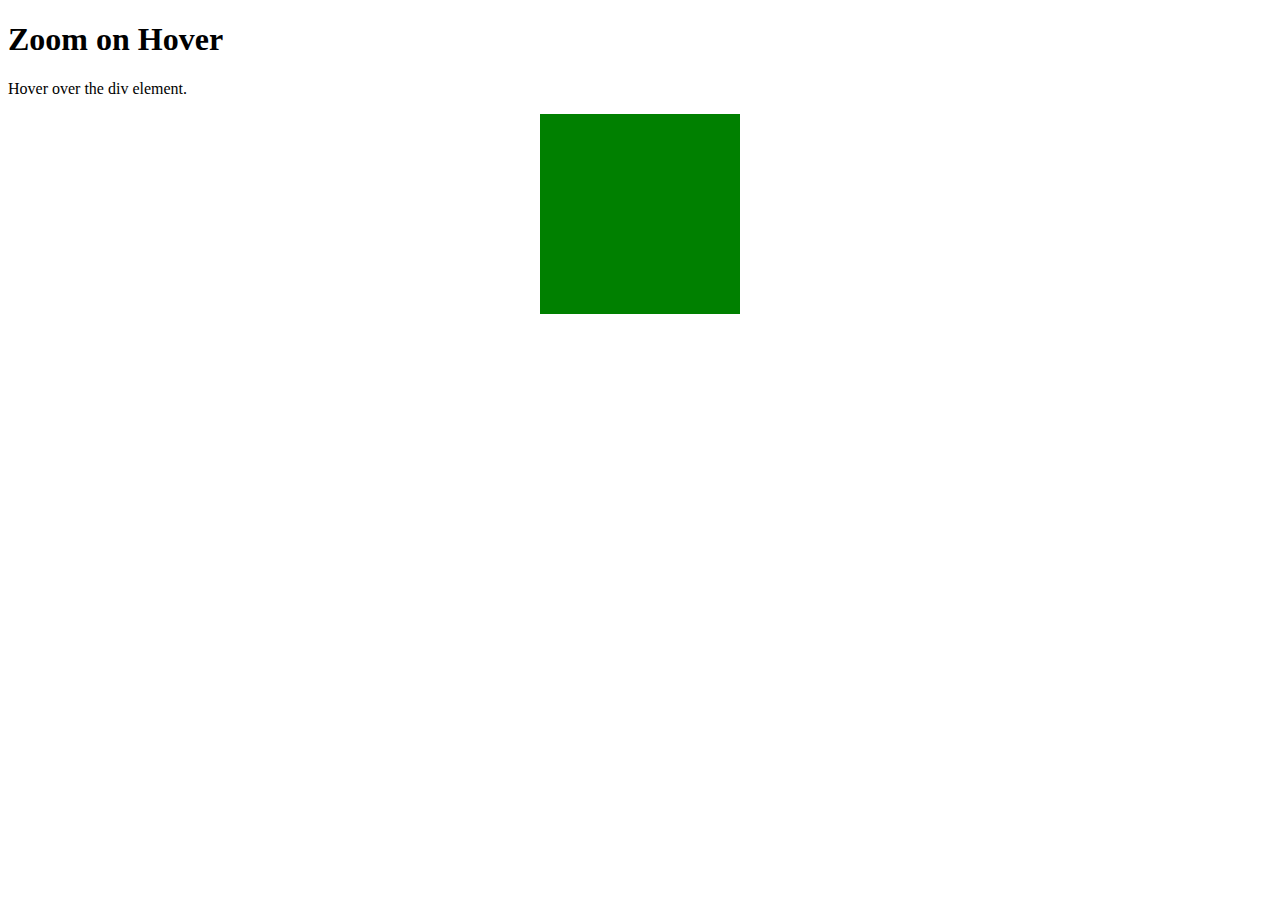
<file: a.html>
<!DOCTYPE html>
<html>
<head>
<meta name="viewport" content="width=device-width, initial-scale=1">
<style>
* {
  box-sizing: border-box;
}

.zoom {
  padding: 50px;
  background-color: green;
  transition: transform .2s;
  width: 200px;
  height: 200px;
  margin: 0 auto;
}

.zoom:hover {
  -ms-transform: scale(1.5); /* IE 9 */
  -webkit-transform: scale(1.5); /* Safari 3-8 */
  transform: scale(1.5); 
}
</style>
</head>
<body>

<h1>Zoom on Hover</h1>
<p>Hover over the div element.</p>
  
<div class="zoom"></div>

</body>
</html>
</file>
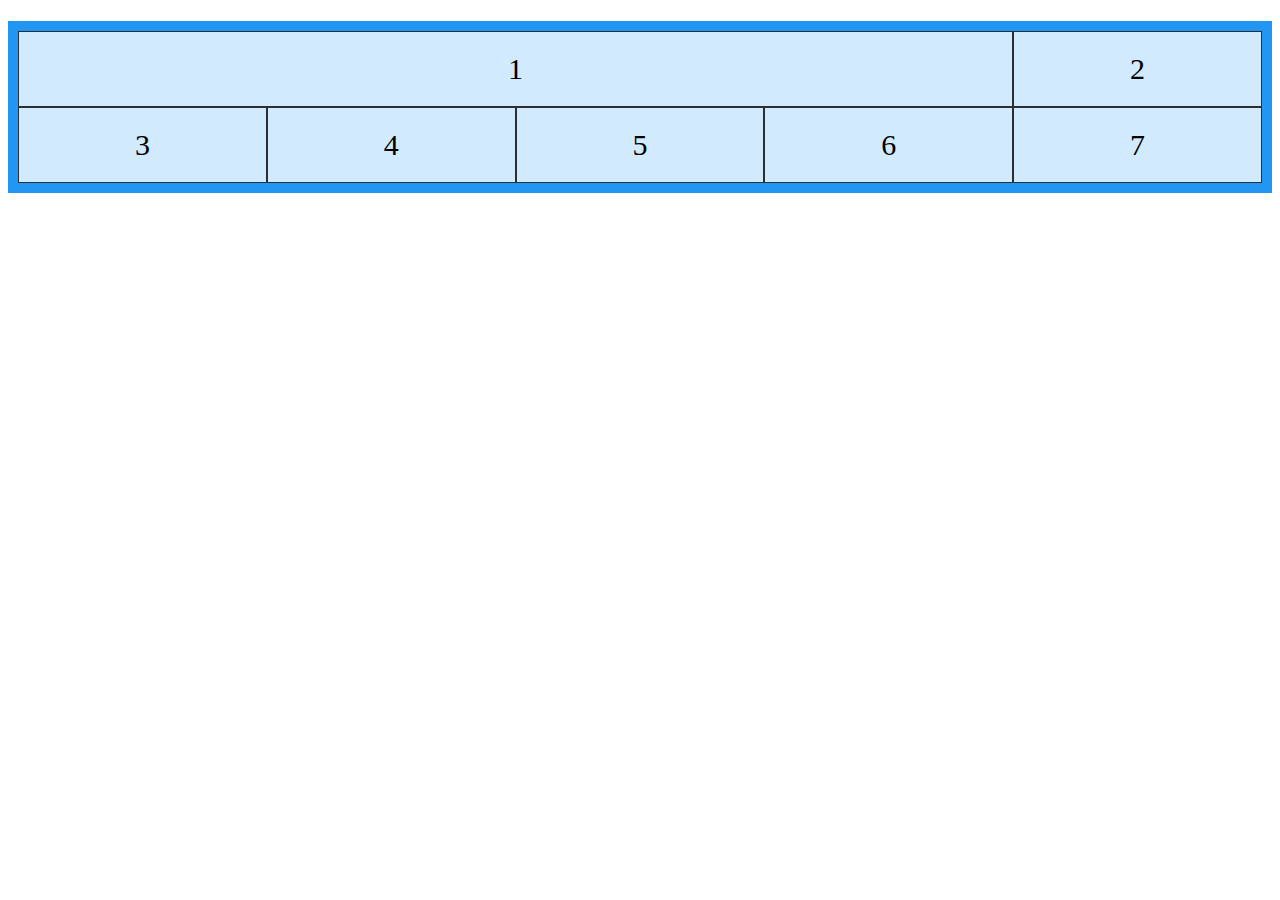
<file: gridd.html>
<!DOCTYPE html>
<html>
<head>
<style>
.grid-container {
  display: grid;
  grid-template-columns: auto auto auto auto auto;
    grid-template-rows: auto auto auto ;

  background-color: #2196F3;
  padding: 10px;
}
.grid-item {
  background-color: rgba(255, 255, 255, 0.8);
  border: 1px solid rgba(0, 0, 0, 0.8);
  padding: 20px;
  font-size: 30px;
  text-align: center;
}

.item1{
    grid-column-start: 1;
    grid-column-end: 5;
}



</style>
</head>
<body>

<h1></h1>



<p></p>

<div class="grid-container">
  <div class="grid-item item1">1</div>
  <div class="grid-item ">2</div>
  <div class="grid-item ">3</div>  
  <div class="grid-item ">4</div>
  <div class="grid-item ">5</div>
  <div class="grid-item ">6</div>  
  <div class="grid-item ">7</div>
 
</div>

</body>
</html>
</file>
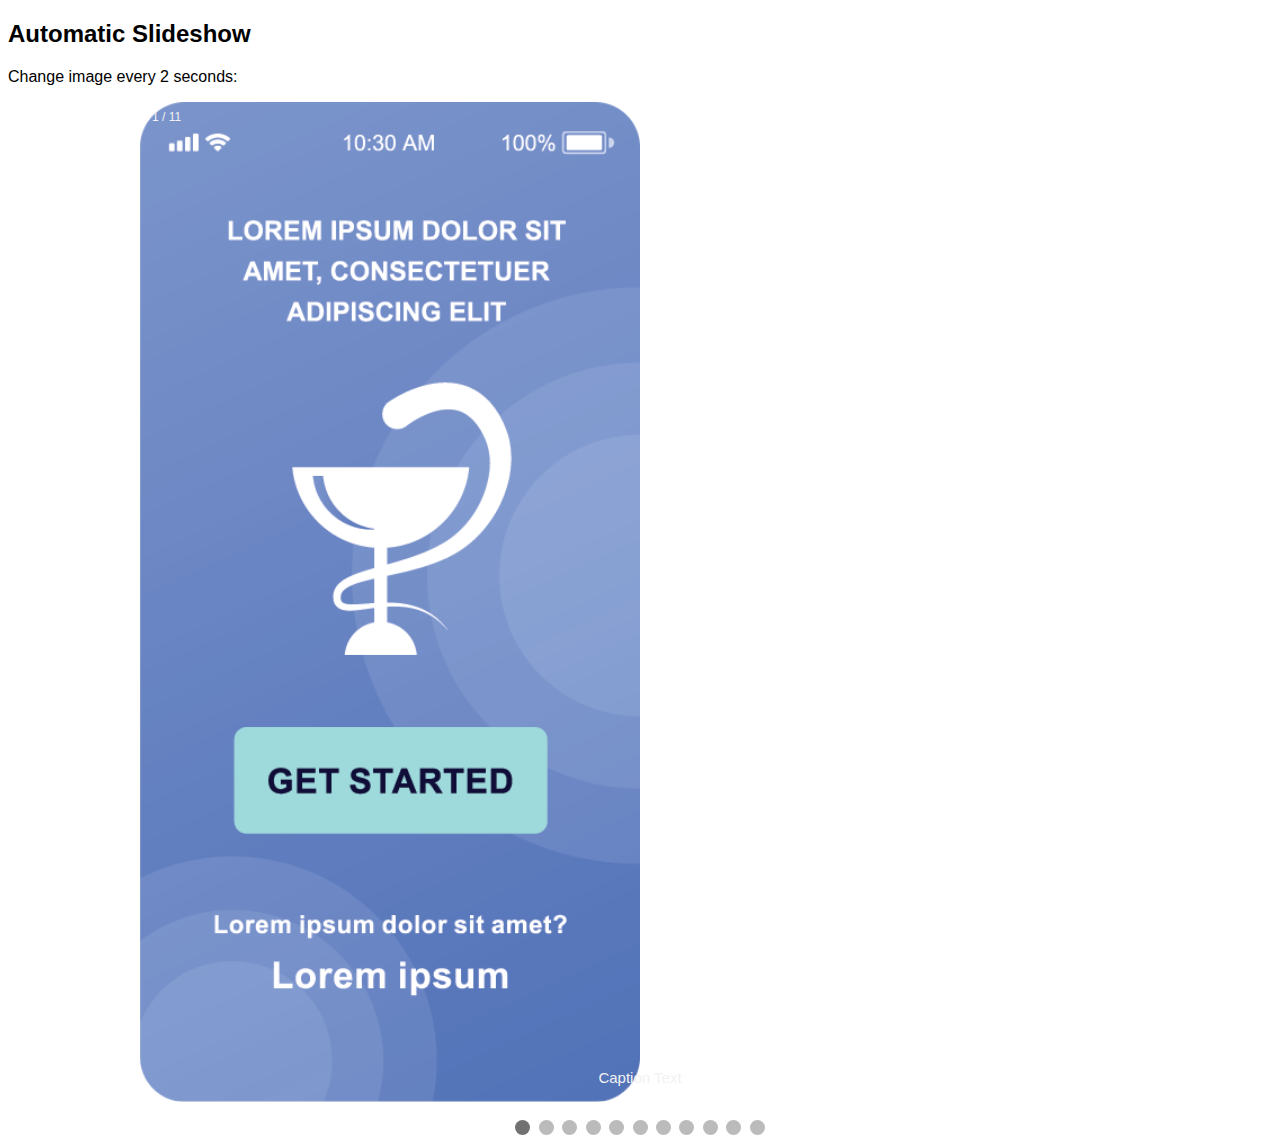
<file: s.html>
<!DOCTYPE html>
<html>
<head>
<meta name="viewport" content="width=device-width, initial-scale=1">
<style>
* {box-sizing: border-box;}
body {font-family: Verdana, sans-serif;}
.mySlides {display: none;}
img {vertical-align: middle;}

/* Slideshow container */
.slideshow-container {
  max-width: 1000px;
  position: relative;
  margin: auto;
}

/* Caption text */
.text {
  color: #f2f2f2;
  font-size: 15px;
  padding: 8px 12px;
  position: absolute;
  bottom: 8px;
  width: 100%;
  text-align: center;
}

/* Number text (1/3 etc) */
.numbertext {
  color: #f2f2f2;
  font-size: 12px;
  padding: 8px 12px;
  position: absolute;
  top: 0;
}

/* The dots/bullets/indicators */
.dot {
  height: 15px;
  width: 15px;
  margin: 0 2px;
  background-color: #bbb;
  border-radius: 50%;
  display: inline-block;
  transition: background-color 0.6s ease;
}

.active {
  background-color: #717171;
}

/* Fading animation */
.fade {
  animation-name: fade;
  animation-duration: 1.5s;
}

@keyframes fade {
  from {opacity: .4} 
  to {opacity: 1}
}

/* On smaller screens, decrease text size */
@media only screen and (max-width: 300px) {
  .text {font-size: 11px}
}
</style>
</head>
<body>

<h2>Automatic Slideshow</h2>
<p>Change image every 2 seconds:</p>

<div class="slideshow-container">

<div class="mySlides fade">
  <div class="numbertext">1 / 11</div>
  <img src="gallery-1.png" style="width:50%">
  <div class="text">Caption Text</div>
</div>
<div class="mySlides fade">
    <div class="numbertext">2 / 11</div>
    <img src="gallery-2.png" style="width:50%">
    <div class="text">Caption Text</div>
  </div>
  <div class="mySlides fade">
    <div class="numbertext">3/ 11</div>
    <img src="gallery-3.png" style="width:50%">
    <div class="text">Caption Text</div>
  </div>
  <div class="mySlides fade">
    <div class="numbertext">4 / 11</div>
    <img src="gallery-4.png" style="width:50%">
    <div class="text">Caption Text</div>
  </div>
  <div class="mySlides fade">
    <div class="numbertext">5 / 11</div>
    <img src="gallery-5.png" style="width:50%">
    <div class="text">Caption Text</div>
  </div>
  <div class="mySlides fade">
    <div class="numbertext">6 / 11</div>
    <img src="gallery-6.png" style="width:50%">
    <div class="text">Caption Text</div>
  </div>
  <div class="mySlides fade">
    <div class="numbertext">7 / 11</div>
    <img src="gallery-7.png" style="width:50%">
    <div class="text">Caption Text</div>
  </div>
  <div class="mySlides fade">
    <div class="numbertext">8 / 11</div>
    <img src="gallery-8.png" style="width:50%">
    <div class="text">Caption Text</div>
  </div>
  <div class="mySlides fade">
    <div class="numbertext">9 / 11</div>
    <img src="gallery-9.png" style="width:50%">
    <div class="text">Caption Text</div>
  </div>
  <div class="mySlides fade">
    <div class="numbertext">10 / 11</div>
    <img src="gallery-10.png" style="width:50%">
    <div class="text">Caption Text</div>
  </div>
  <div class="mySlides fade">
    <div class="numbertext">11 / 11</div>
    <img src="gallery-11.png" style="width:50%">
    <div class="text">Caption Text</div>
  </div>


</div>
<br>

<div style="text-align:center">
  <span class="dot"></span> 
  <span class="dot"></span> 
  <span class="dot"></span> 
  <span class="dot"></span> 
  <span class="dot"></span> 
  <span class="dot"></span> 
  <span class="dot"></span> 
  <span class="dot"></span> 
  <span class="dot"></span> 
  <span class="dot"></span> 
  <span class="dot"></span> 
</div>

<script>
let slideIndex = 0;
showSlides();

function showSlides() {
  let i;
  let slides = document.getElementsByClassName("mySlides");
  let dots = document.getElementsByClassName("dot");
  for (i = 0; i < slides.length; i++) {
    slides[i].style.display = "none";  
  }
  slideIndex++;
  if (slideIndex > slides.length) {slideIndex = 1}    
  for (i = 0; i < dots.length; i++) {
    dots[i].className = dots[i].className.replace(" active", "");
  }
  slides[slideIndex-1].style.display = "block";  
  dots[slideIndex-1].className += " active";
  setTimeout(showSlides, 2000); // Change image every 2 seconds
}
</script>

</body>
</html>
</file>
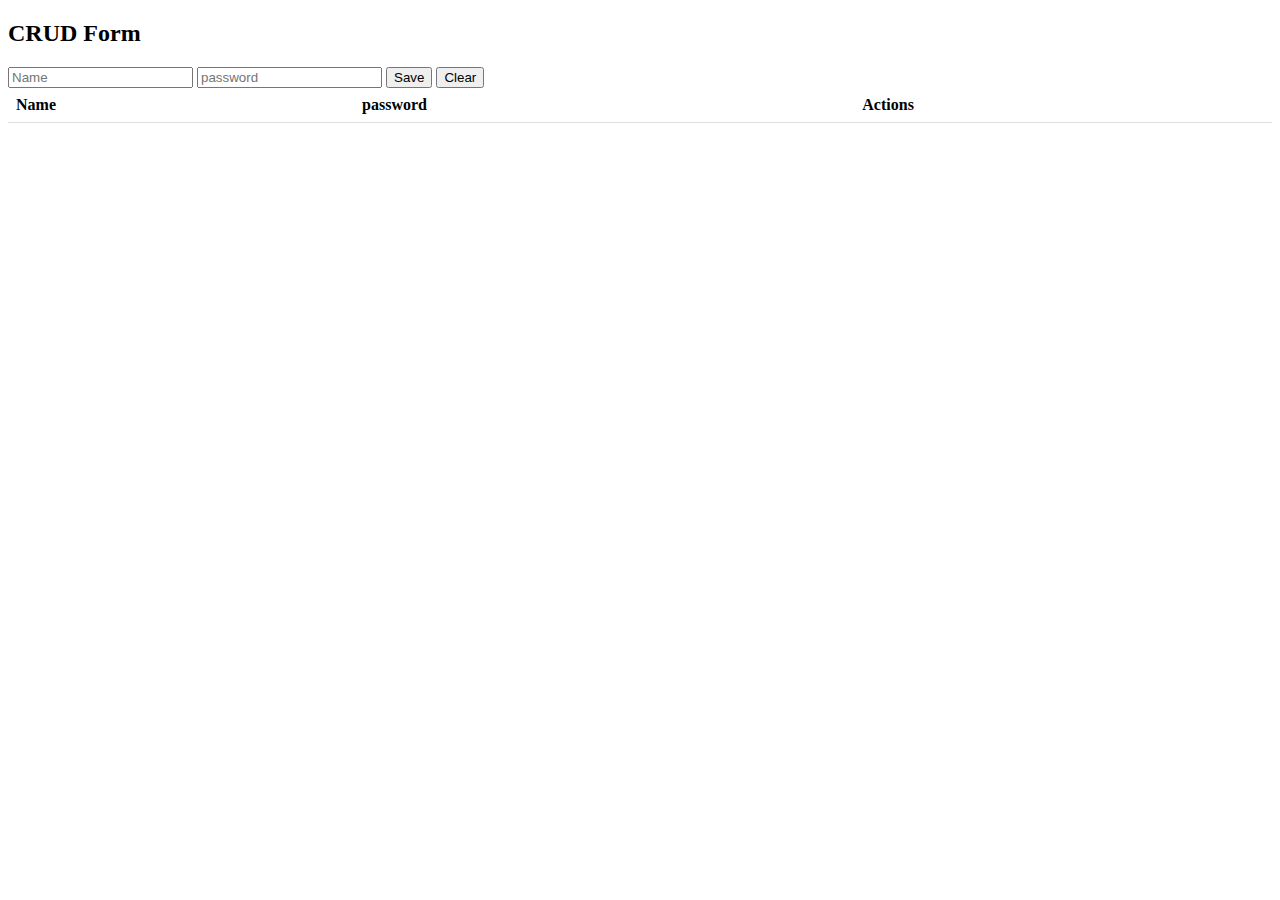
<file: vishnu.html>
<!DOCTYPE html>
<html>
  <head>
    <title>CRUD Form</title>
    <style>
      table {
        width: 100%;
        border-collapse: collapse;
      }

      th, td {
        padding: 8px;
        text-align: left;
        border-bottom: 1px solid #ddd;
      }

      .btn {
        margin-top: 10px;
        padding: 8px 16px;
        background-color: blue;
        color: white;
        border: none;
        cursor: pointer;
      }

      .btn:hover {
        background-color: #45a049;
      }
    </style>
  </head>
  <body>
    <h2>CRUD Form</h2>

    <form id="myForm">
      <input type="text" id="name" placeholder="Name" />
      <input type="text" id="password" placeholder="password" />
      <button type="button" onclick="createOrUpdate()">Save</button>
      <button type="button" onclick="clearForm()">Clear</button>
    </form>

    <table id="myTable">
      <tr>
        <th>Name</th>
        <th>password</th>
        <th>Actions</th>
      </tr>
    </table>




    

    <script>
      let users = [];

      function createOrUpdate() {
        const nameInput = document.getElementById("name");
        const passwordInput = document.getElementById("password");

        const name = nameInput.value;
        const password = passwordInput.value;

        if (name && password) {
          const user = { name, password };
          const existingUserIndex = users.findIndex(u => u.password === password);

          if (existingUserIndex !== -1) {
            // Update existing user
            users[existingUserIndex] = user;
          } else {
            // Create new user
            users.push(user);
          }

          renderTable();
          clearForm();
        }
      }

      function deleteUser(password) {
        const userIndex = users.findIndex(u => u.password === password);

        if (userIndex !== -1) {
          users.splice(userIndex, 1);
          renderTable();
        }
      }

      function editUser(password) {
        const user = users.find(u => u.password === password);

        if (user) {
          const nameInput = document.getElementById("name");
          const passwordInput = document.getElementById("password");

          nameInput.value = user.name;
          passwordInput.value = user.password;
        }
      }

      function renderTable() {
        const table = document.getElementById("myTable");

        // Clear existing table rows
        while (table.rows.length > 1) {
          table.deleteRow(1);
        }

        // Render new table rows
        for (const user of users) {
          const row = table.insertRow();
          const nameCell = row.insertCell();
          const passwordCell = row.insertCell();
          const actionsCell = row.insertCell();

          nameCell.innerText = user.name;
          passwordCell.innerText = user.password;
          actionsCell.innerHTML = `
            <button class="btn" onclick="editUser('${user.email}')">Edit</button>
            <button class="btn" onclick="deleteUser('${user.email}')">Delete</button>
          `;
        }
      }

      function clearForm() {
        document.getElementById("myForm").reset();
      }
    </script>
  </body>
</html>
</file>
